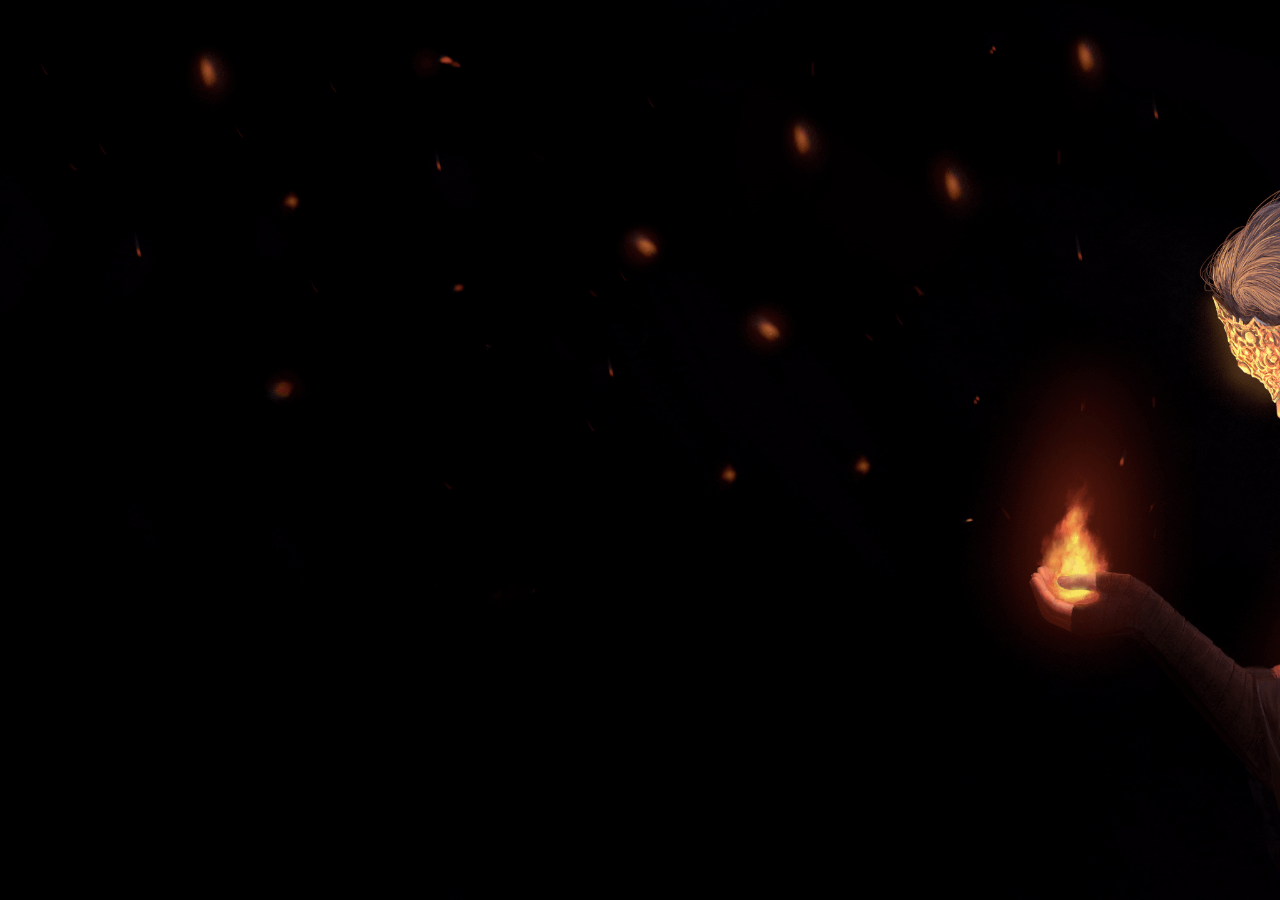
<file: index.html>
<!DOCTYPE html>
<html lang="pt">
<head>
    <meta charset="UTF-8">
    <meta name="viewport" content="width=h1, initial-scale=1.0">
    <title>Projeto</title>
    <link rel="stylesheet" href="index.css">
</head>

<body class="body_index">
    <h1>Projeto</h1>
    <p>Bem Vindo</p>
</body>
</html>
</file>
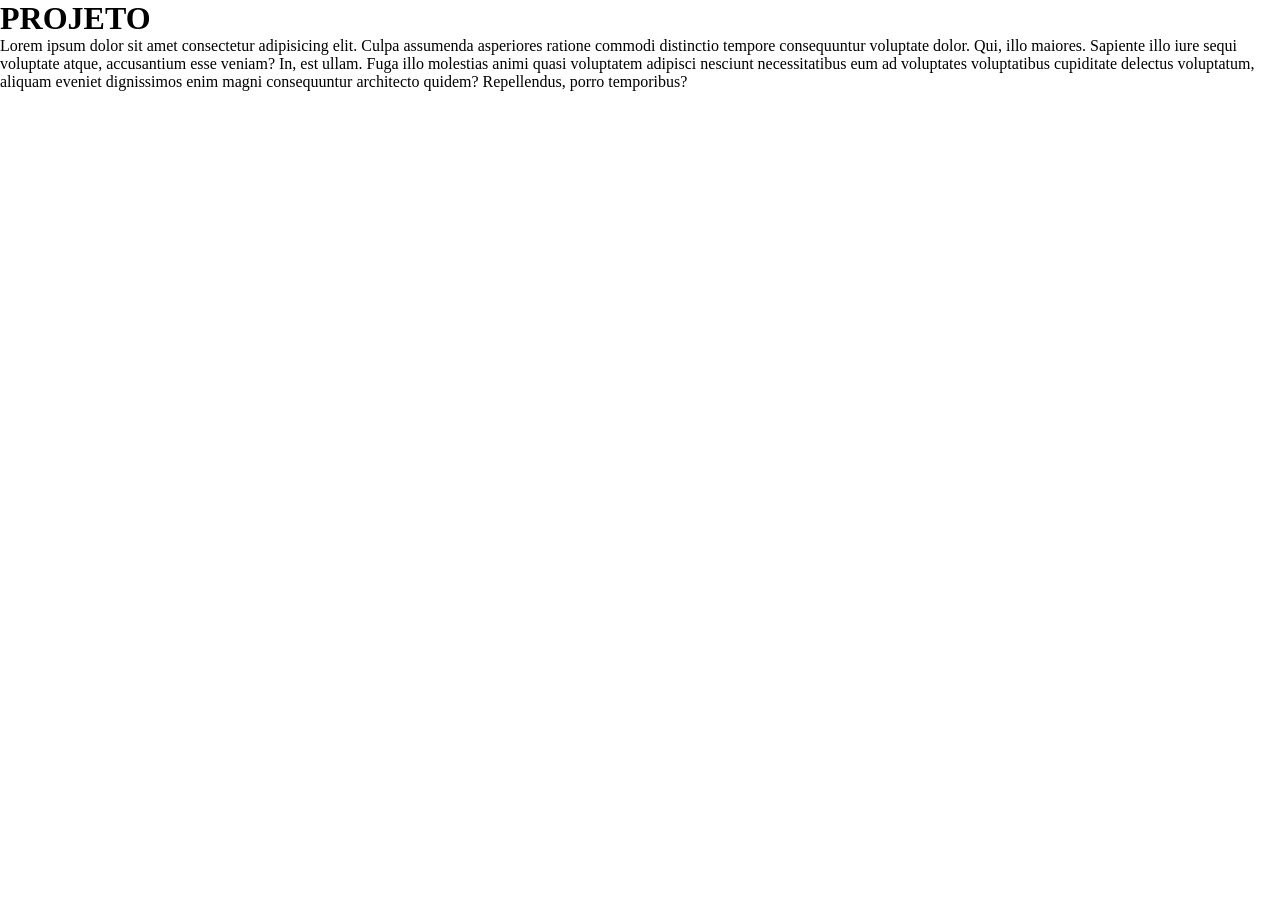
<file: segunda-pagina.html>
<!DOCTYPE html>
<html lang="pt">
<head>
    <meta charset="UTF-8">
    <meta name="viewport" content="width=device-width, initial-scale=1.0">
    <title>PROJETO</title>
    <link rel="stylesheet" href="segunda-pagina.css">
</head>
<body class="body-segunda-pagina">
    <h1>PROJETO</h1>
    <P>Lorem ipsum dolor sit amet consectetur adipisicing elit. Culpa assumenda asperiores ratione commodi distinctio tempore consequuntur voluptate dolor. Qui, illo maiores. Sapiente illo iure sequi voluptate atque, accusantium esse veniam?
    In, est ullam. Fuga illo molestias animi quasi voluptatem adipisci nesciunt necessitatibus eum ad voluptates voluptatibus cupiditate delectus voluptatum, aliquam eveniet dignissimos enim magni consequuntur architecto quidem? Repellendus, porro temporibus?</P>
</body>
</html>
</file>
<file: index.css>
*{
    padding: 0;
    margin: 0;
    box-sizing: border-box;
}

.body_index {
    background-image: url("assets/fire_keeper.png");
    background-size: cover;
    background-position: center;
    background-repeat: no-repeat;
    background-attachment: fixed;
}
</file>
<file: segunda-pagina.css>
* {
    box-sizing: border-box;
    margin: 0;
    padding: 0;
}

.body-segunda-pagina {
    background-image: url("");
    background-size: cover;
    background-position: center;
    background-repeat: no-repeat;
    background-attachment: fixed;
}
</file>
